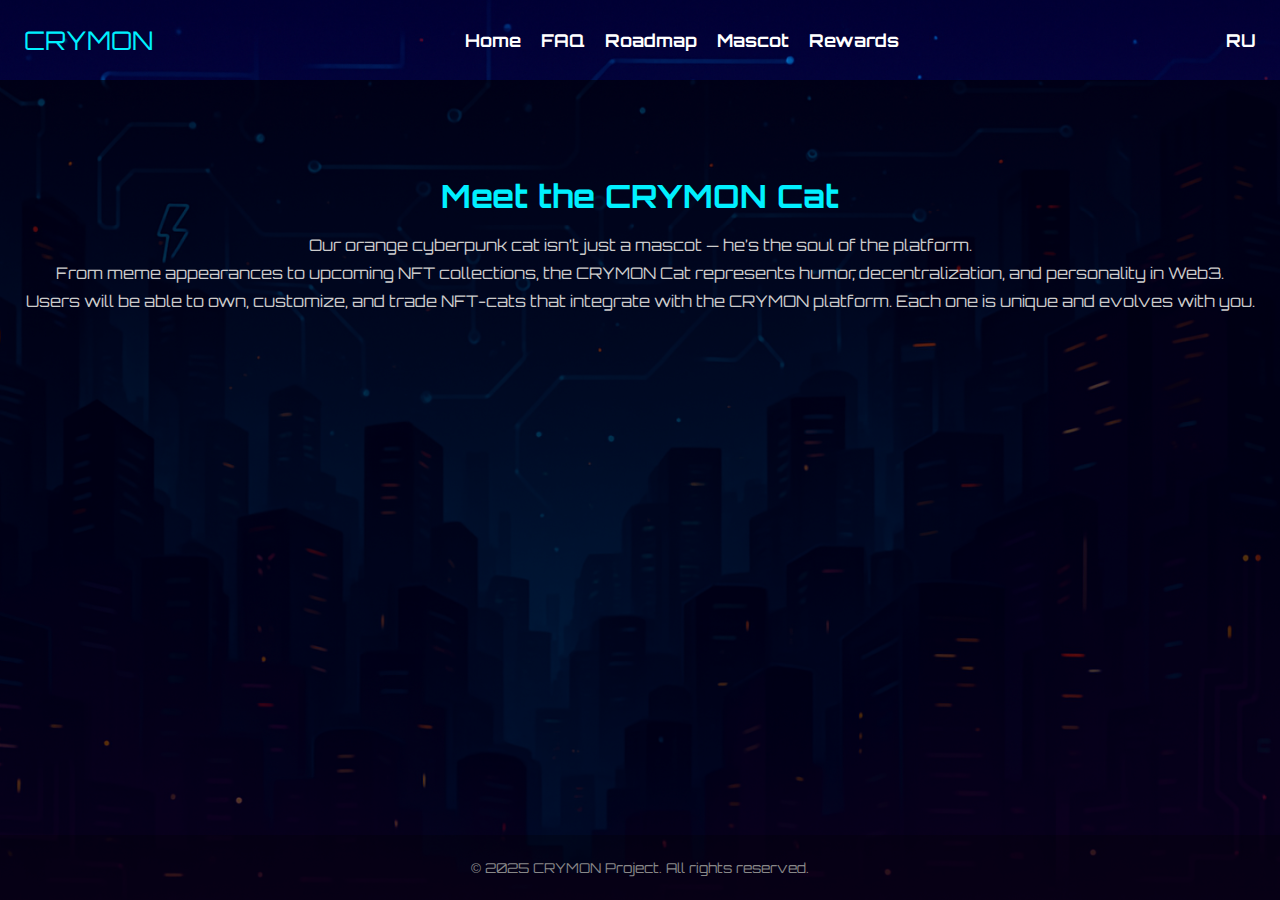
<file: mascot.html>
<!DOCTYPE html>
<html lang="en">
<head>
  <meta charset="UTF-8" />
  <meta name="viewport" content="width=device-width, initial-scale=1.0">
  <meta name="description" content="CRYMON — a gamified platform for mining the CRN token, buying cats and boosts, and tracking your progress. Start earning CREON today!">
  <title>Mascot – CRYMON Cat</title>
  <link href="https://fonts.googleapis.com/css2?family=Orbitron:wght@600&display=swap" rel="stylesheet">
  <link rel="stylesheet" href="./styles.css" />
  <style>body { background-image: url('./bg123.png'); }</style>
</head>
<body>
  <header>
    <div class="logo">CRYMON</div>
    <nav>
      <a href="index.html">Home</a>
      <a href="faq.html">FAQ</a>
      <a href="roadmap.html">Roadmap</a>
      <a href="mascot.html">Mascot</a>
      <a href="rewards.html">Rewards</a>
    </nav>
    <div class="lang-switch">
      <a href="../ru/mascot.html">RU</a>
    </div>
  </header>
  <main>
    <h1>Meet the CRYMON Cat</h1>
    
                <p>Our orange cyberpunk cat isn’t just a mascot — he’s the soul of the platform.</p>
                <p>From meme appearances to upcoming NFT collections, the CRYMON Cat represents humor, decentralization, and personality in Web3.</p>
                <p>Users will be able to own, customize, and trade NFT-cats that integrate with the CRYMON platform. Each one is unique and evolves with you.</p>
            
  </main>
  <footer>&copy; 2025 CRYMON Project. All rights reserved.</footer>
</body>
</html>
</file>
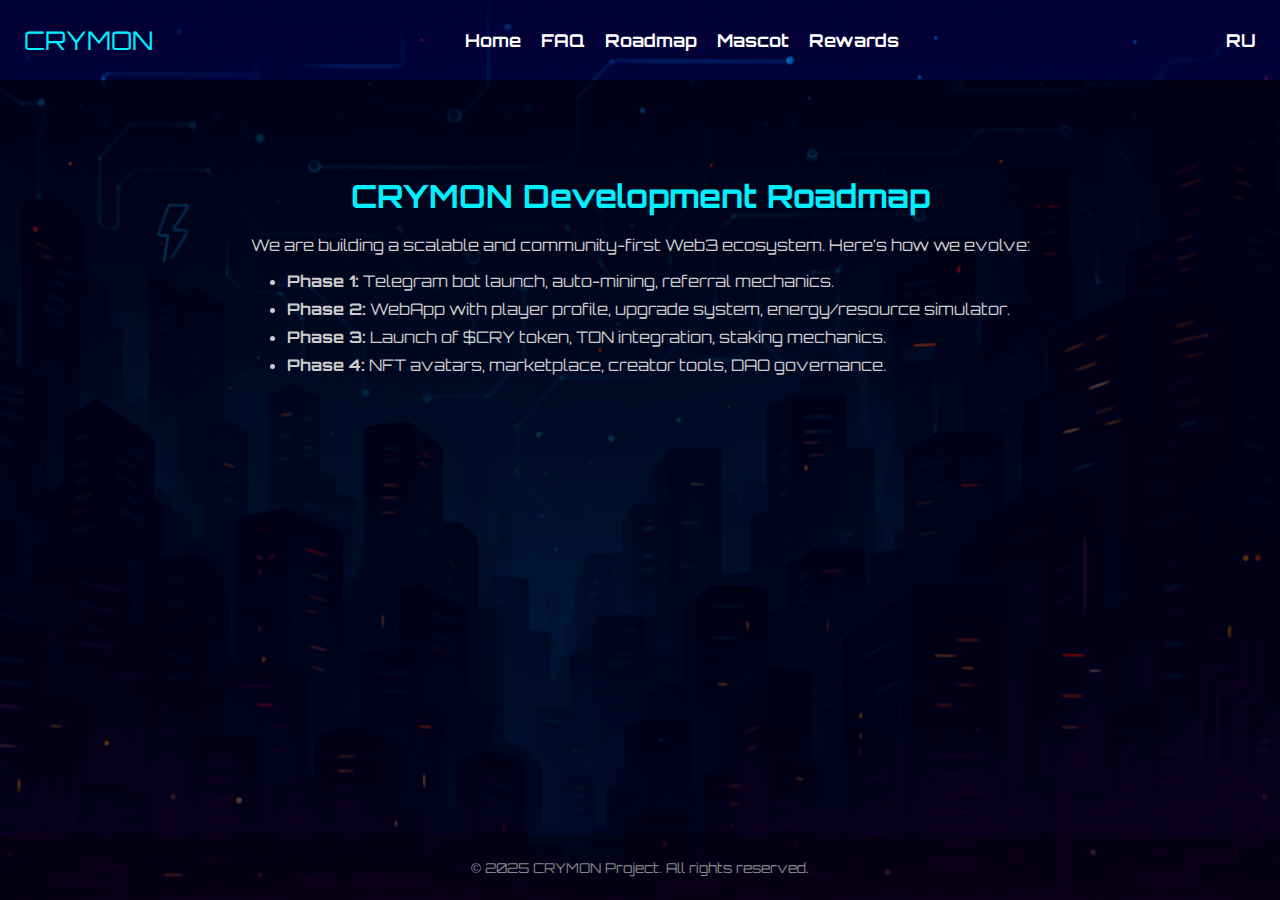
<file: roadmap.html>
<!DOCTYPE html>
<html lang="en">
<head>
  <meta charset="UTF-8" />
  <title>Roadmap – CRYMON</title>
  <link href="https://fonts.googleapis.com/css2?family=Orbitron:wght@600&display=swap" rel="stylesheet">
  <link rel="stylesheet" href="../styles.css" />
  <style>body { background-image: url('../bg123.png'); }</style>
</head>
<body>
  <header>
    <div class="logo">CRYMON</div>
    <nav>
      <a href="index.html">Home</a>
      <a href="faq.html">FAQ</a>
      <a href="roadmap.html">Roadmap</a>
      <a href="mascot.html">Mascot</a>
      <a href="rewards.html">Rewards</a>
    </nav>
    <div class="lang-switch">
      <a href="../ru/roadmap.html">RU</a>
    </div>
  </header>
  <main>
    <h1>CRYMON Development Roadmap</h1>
    
                <p>We are building a scalable and community-first Web3 ecosystem. Here’s how we evolve:</p>
                <ul>
                  <li><strong>Phase 1:</strong> Telegram bot launch, auto-mining, referral mechanics.</li>
                  <li><strong>Phase 2:</strong> WebApp with player profile, upgrade system, energy/resource simulator.</li>
                  <li><strong>Phase 3:</strong> Launch of $CRY token, TON integration, staking mechanics.</li>
                  <li><strong>Phase 4:</strong> NFT avatars, marketplace, creator tools, DAO governance.</li>
                </ul>
            
  </main>
  <footer>&copy; 2025 CRYMON Project. All rights reserved.</footer>
</body>
</html>
</file>
<file: styles.css>
* {
  margin: 0;
  padding: 0;
  box-sizing: border-box;
}
html, body {
  height: 100%;
  font-family: 'Orbitron', sans-serif;
  background-color: #000;
  color: white;
  overflow-x: hidden;
}
body {
  background-size: cover;
  background-position: center;
  background-repeat: no-repeat;
  background-attachment: fixed;
  display: flex;
  flex-direction: column;
  justify-content: space-between;
}
#contact {
  margin-top: 3.0rem;
}
header {
  width: 100%;
  display: flex;
  flex-wrap: wrap;
  justify-content: space-between;
  align-items: center;
  padding: 1.5rem;
  z-index: 10;
}
.logo {
  font-size: 1.6rem;
  color: #00f0ff;
}
nav a, .lang-switch a {
  margin-left: 1rem;
  color: white;
  text-decoration: none;
  font-weight: bold;
  font-size: 1.1rem;
}
.lang-switch {
  margin-left: 1rem;
}
main {
  padding: 6rem 1.5rem 3rem;
  text-align: center;
  background: rgba(0, 0, 0, 0.6);
  flex-grow: 1;
}
h1 {
  font-size: 2rem;
  color: #00f0ff;
  margin-bottom: 1.2rem;
}
p, li {
  font-size: 1rem;
  margin: 0.5rem 0;
  color: #ccc;
}
ul, ol {
  text-align: left;
  display: inline-block;
  padding-left: 1rem;
}
.btn {
  display: inline-block;
  margin-top: 4rem;
  padding: 0.8rem 1.5rem;
  background: #00f0ff;
  color: #000;
  border-radius: 8px;
  text-decoration: none;
  font-weight: bold;
  box-shadow: 0 0 10px #00f0ff;
}
footer {
  text-align: center;
  padding: 1.5rem 1rem;
  font-size: 0.85rem;
  color: #888;
  background: rgba(0, 0, 0, 0.7);
}
@media (max-width: 768px) {
  header {
    flex-direction: row;
    justify-content: space-between;
    align-items: center;
    padding: 1rem;
  }

  .logo {
    order: 1;
    font-size: 1.4rem;
    margin-bottom: 0.5rem;
  }

nav {
    order: 3;
    flex-direction: row; 
    justify-content: flex-start; 
    overflow-x: auto; 
    -webkit-overflow-scrolling: touch;
  }

  nav a {
    font-size: 0.85rem;
    margin-left: 0.7rem;
  }

  .lang-switch {
    order: 2;
    font-size: 1.4rem;
    margin-bottom: 0.5rem;
  }

  main {
    padding: 3rem 1rem 2rem;
  }

  h1 {
    font-size: 1.5rem;
  }

  p, li {
    font-size: 0.95rem;
  }

  ul, ol {
    text-align: left;
    padding-left: 0.8rem;
  }

  .btn {
    padding: 0.6rem 1rem;
    font-size: 0.9rem;
  }

  footer {
    font-size: 0.8rem;
    padding: 1rem 0.5rem;
  }
}

@media (max-width: 480px) {
  header {
    padding: 0.8rem;
  }

  .logo {
    font-size: 1.2rem;
  }

  .lang-switch a {
    font-size: 1.2rem;
    margin-right: 0.1rem;
  }
    
  nav a {
    font-size: 0.8rem;
    margin-right: 0.2rem ;
  }

  h1 {
    font-size: 1.3rem;
  }

  .btn {
    width: 100%;
    text-align: center;
    padding: 0.5rem 0;
    font-size: 0.85rem;
  }

  main {
    padding: 3rem 0.8rem 1.5rem;
  }
}
</file>
